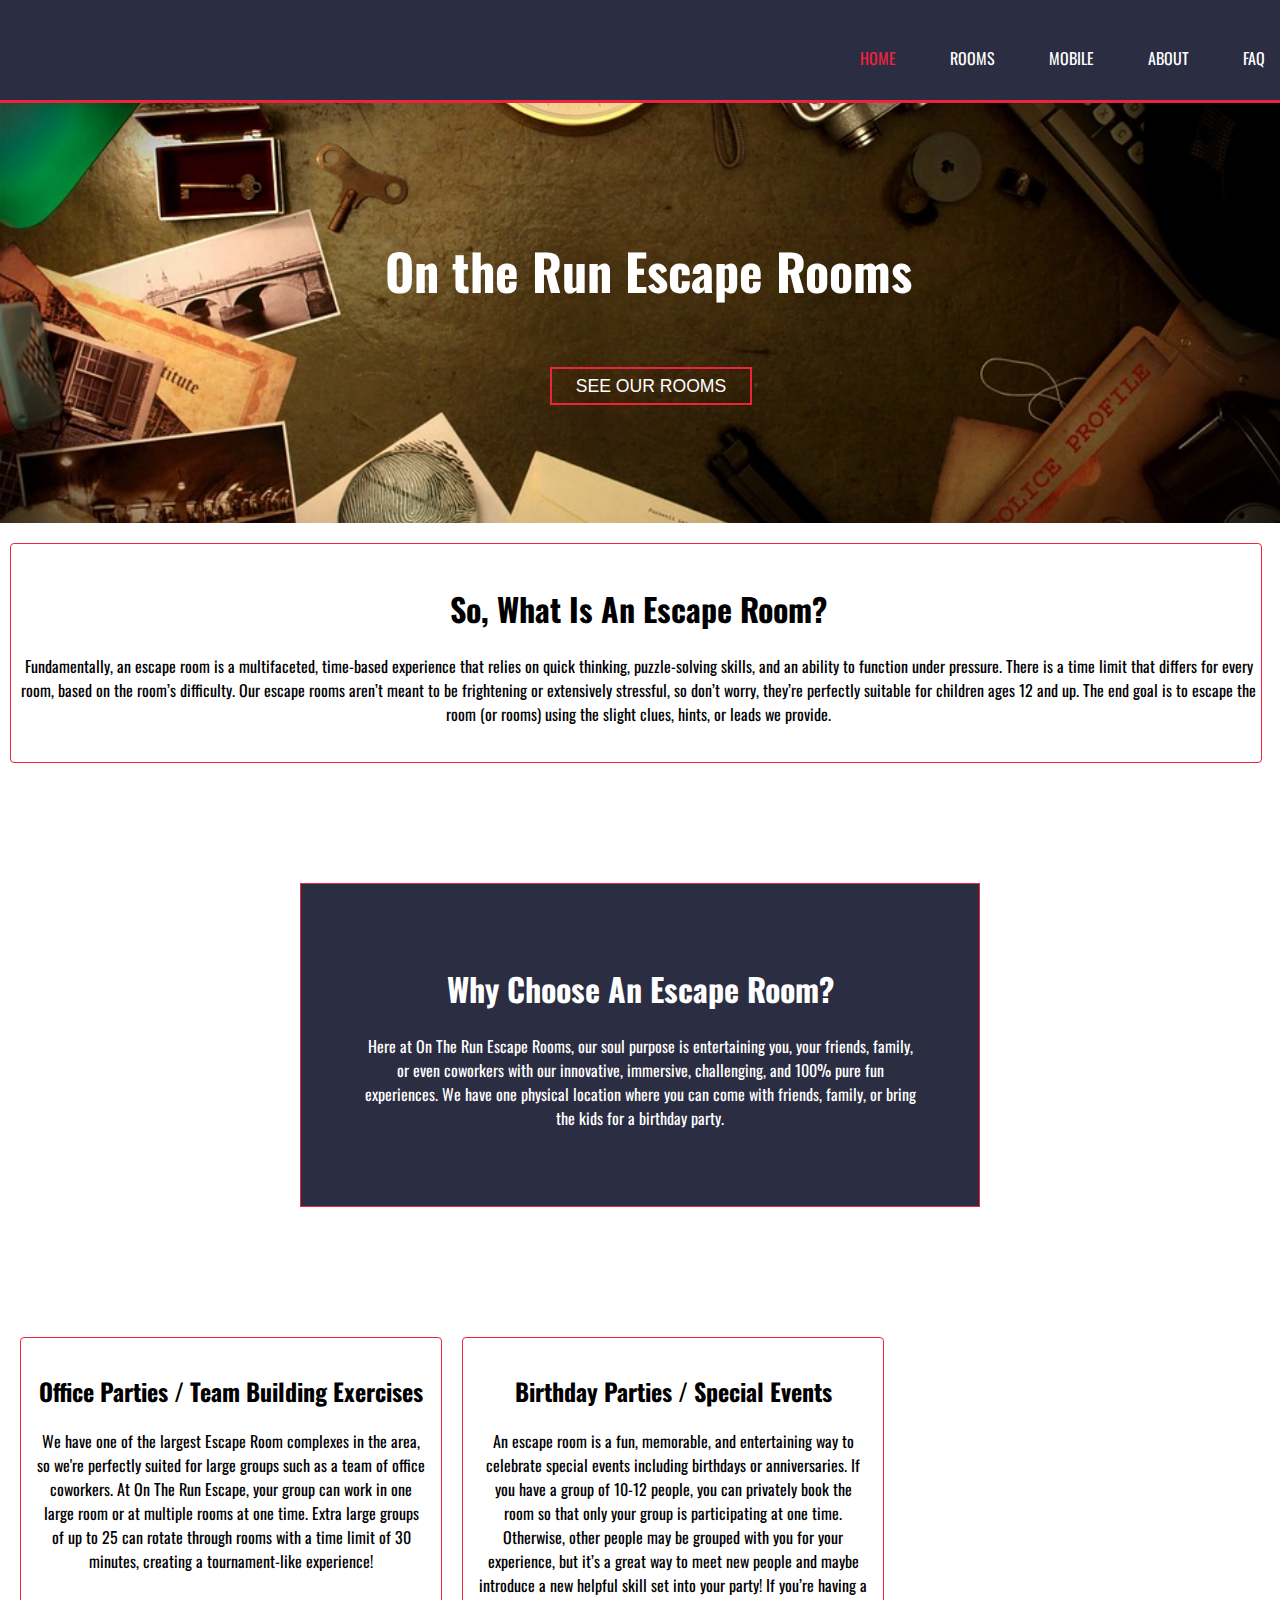
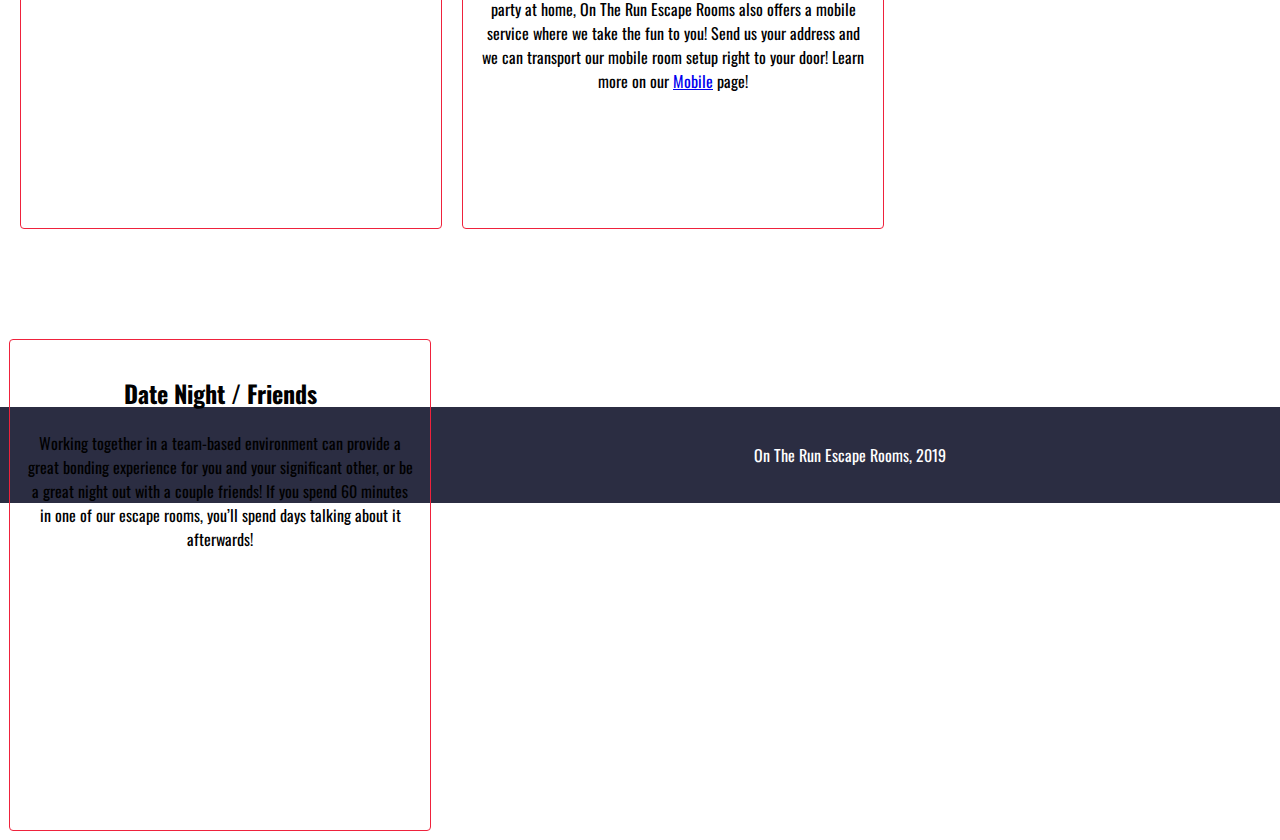
<file: index.html>
<!DOCTYPE html>
<html>
<head>
  <meta charset="utf-8">
  <meta name="viewport" content="width=device-width,initial-scale=1,maximum-scale=1,user-scalable=no">
  <meta http-equiv="X-UA-Compatible" content="IE=edge,chrome=1">
  <meta name="HandheldFriendly" content="true">
  <title>OTR Escape Rooms</title>
  <link rel="stylesheet" type="text/css" href="../css/main.css">
  <link href="https://fonts.googleapis.com/css?family=Fira=Sans|Quicksand|Oswald" rel="stylesheet">
  <link rel="icon" type="image/png" href="./img/lockclipart.png">
</head>

<body>
 <div class="header">
   <nav>
     <ul>
       <li><a class="current" href="index.html">home</a></li>
       <li><a href="rooms.html">Rooms</a></li>
       <li><a href="mobile.html">mobile</a></li>
       <li><a href="about.html">about</a></li>
       <li><a href="faq.html">faq</a></li>
     </ul>
   </nav>
 </div>

 <div class="container">
  <div class="title">
  <h1 id="title">On the Run Escape Rooms</h1>
   <button class="button button-accent"> <a href="rooms.html"> See our Rooms</a> </button>
  </div>
 </div>

   <div class="Main">
     <h1> So, What Is An Escape Room?</h1>
     <p>Fundamentally, an escape room is a multifaceted, time-based experience that relies on quick thinking, puzzle-solving skills, and an ability to function under pressure. There is a time limit that differs for every room, based on the room’s difficulty. Our escape rooms aren’t meant to be frightening or extensively stressful, so don’t worry, they’re perfectly suitable for children ages 12 and up. The end goal is to escape the room (or rooms) using the slight clues, hints, or leads we provide. </p>
   </div>

  <div class="columns">
   <div id="columnsintro">
    <h1>Why Choose An Escape Room?</h1>
    <p>Here at On The Run Escape Rooms, our soul purpose is entertaining you, your friends, family, or even coworkers with our innovative, immersive, challenging, and 100% pure fun experiences. We have one physical location where you can come with friends, family, or bring the kids for a birthday party.</p>
   </div>

   <div class="column1">
    <h2> Office Parties / Team Building Exercises  </h2>
    <p>We have one of the largest Escape Room complexes in the area, so we're perfectly suited for large groups such as a team of office coworkers. At On The Run Escape, your group can work in one large room or at multiple rooms at one time. Extra large groups of up to 25 can rotate through rooms with a time limit of 30 minutes, creating a tournament-like experience!</p>
   </div>

   <div class="column2">
    <h2> Birthday Parties / Special Events </h2>
    <p> An escape room is a fun, memorable, and entertaining way to celebrate special events including birthdays or anniversaries. If you have a group of 10-12 people, you can privately book the room so that only your group is participating at one time. Otherwise, other people may be grouped with you for your experience, but it’s a great way to meet new people and maybe introduce a new helpful skill set into your party! If you’re having a party at home, On The Run Escape Rooms also offers a mobile service where we take the fun to you! Send us your address and we can transport our mobile room setup right to your door! Learn more on our <a href="mobile.html">Mobile</a> page!</p>
   </div>


   <div class="column3">
    <h2> Date Night / Friends </h2>
    <p>Working together in a team-based environment can provide a great bonding experience for you and your significant other, or be a great night out with a couple friends! If you spend 60 minutes in one of our escape rooms, you’ll spend days talking about it afterwards!</p>
   </div>
  </div>

   <footer>
     <p>On The Run Escape Rooms, 2019</p>
   </footer>


</body>
</html>
</file>
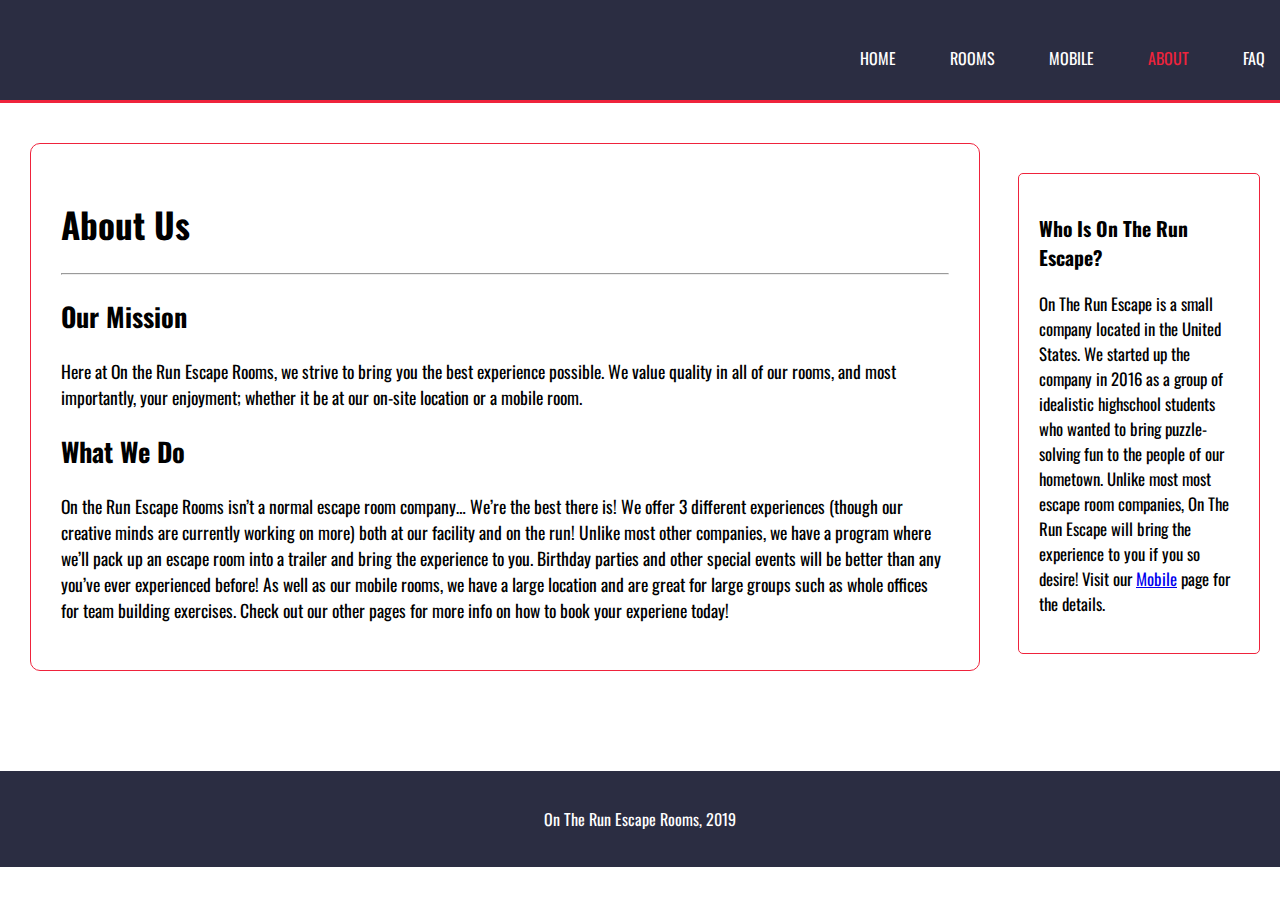
<file: about.html>
<!DOCTYPE html>
<html>
<head>
  <meta charset="utf-8">
  <title>OTRER | About</title>
  <link rel="stylesheet" type="text/css" href="./css/about.css">
  <link href="https://fonts.googleapis.com/css?family=Fira=Sans|Quicksand|Oswald" rel="stylesheet">
  <link rel="icon" type="image/png" href="./img/lockclipart.png">
</head>

<body>
 <div class="container">
   <nav>
     <ul>
       <li><a href="index.html">home</a></li>
       <li><a href="rooms.html">Rooms</a></li>
       <li><a href="mobile.html">mobile</a></li>
       <li><a class="current" href="about.html">about</a></li>
       <li><a href="faq.html">faq</a></li>
     </ul>
   </nav>

   <div class="sidebar">
      <h3>Who Is On The Run Escape?</h3>
      <p>On The Run Escape is a small company located in the United States. We started up the company in 2016 as a group of idealistic highschool students who wanted to bring puzzle-solving fun to the people of our hometown. Unlike most most escape room companies, On The Run Escape will bring the experience to you if you so desire! Visit our <a href="mobile.html">Mobile</a> page for the details.</p>
      </div>
   </div>

 <div class="about">
   <h1 id="page-title">About Us</h1> <hr>
   <h2>Our Mission</h2>
   <p>Here at On the Run Escape Rooms, we strive to bring you the best experience possible. We value quality in all of our rooms, and most importantly, your enjoyment; whether it be at our on-site location or a mobile room. </p>

 <h2>What We Do</h2>
 <p>On the Run Escape Rooms isn’t a normal escape room company… We’re the best there is! We offer 3 different experiences (though our creative minds are currently working on more) both at our facility and on the run! Unlike most other companies, we have a program where we’ll pack up an escape room into a trailer and bring the experience to you. Birthday parties and other special events will be better than any you’ve ever experienced before! As well as our mobile rooms, we have a large location and are great for large groups such as whole offices for team building exercises. Check out our other pages for more info on how to book your experiene today!</p>
</div>



  <footer>
   <p>On The Run Escape Rooms, 2019</p>
 </footer>

 </body>
</html>
</file>
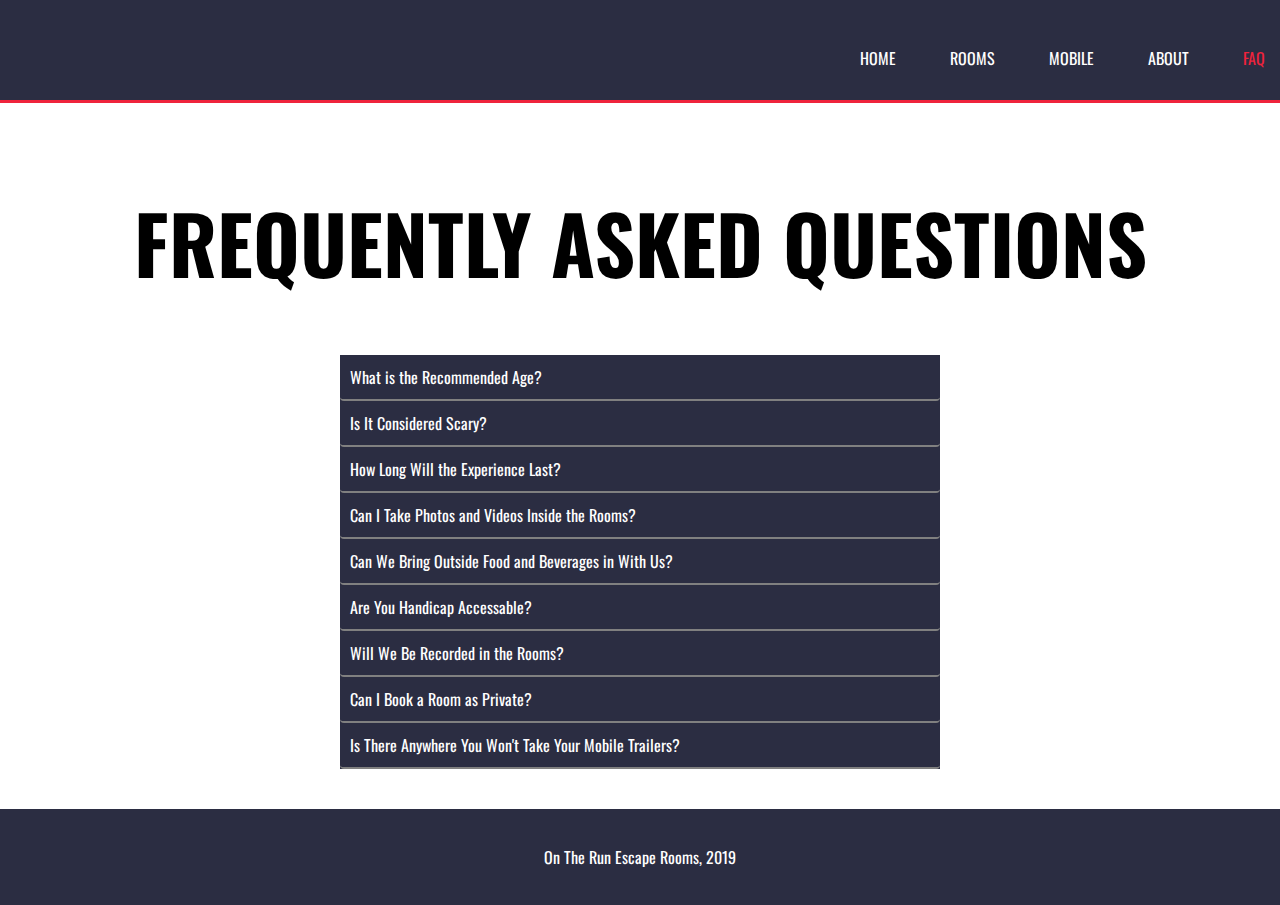
<file: faq.html>
<!DOCTYPE html>
<html>
<head>
  <meta charset="utf-8">
  <title>OTRER | FAQ</title>
  <link rel="stylesheet" type="text/css" href="./css/faq.css">
  <link href="https://fonts.googleapis.com/css?family=Fira=Sans|Quicksand|Oswald" rel="stylesheet">
  <link rel="icon" type="image/png" href="./img/lockclipart.png">
</head>

<body>
 <div class="container">
   <nav>
     <ul>
       <li><a href="index.html">home</a></li>
       <li><a href="rooms.html">Rooms</a></li>
       <li><a href="mobile.html">mobile</a></li>
       <li><a href="about.html">about</a></li>
       <li><a class="current" href="faq.html">faq</a></li>
     </ul>
   </nav>
  </div>

<h1 id="intro">Frequently Asked Questions</h1>

<div class="doc">
  <section id="menu1">
    <a href="#menu1">What is the Recommended Age?</a>
    <p>
 While nothing in our rooms are considered inappropriate, they are specifically designed for older teens and adults. Generally, they are for high school and up. Youth 14 and under must be accompanied by at least one (1) paying and participating adult. Children 12 and under will only be allowed in private rooms.</p>
</section>

    <section id="menu2">
        <a href="#menu2">Is It Considered Scary?</a>
        <p>
Our rooms were not created with the purpose of being scary, though they are fun and exhilarating, making it a great experience for adrenaline junkies!</p>
</section>

<section id="menu3">
  <a href="#menu3">How Long Will the Experience Last?</a>
  <p>
If you arrive on time, your escape-room experience will take 60 minutes or less, depending on whether you escape or not! This applies to both our mobile services and our location. Since there will be travel time on our end for our mobile services, we'll give you a phone call ahead of time so we can schedule properly.</p>
</section>

<section id="menu4">
  <a href="#menu4">Can I Take Photos and Videos Inside the Rooms?</a>
  <p>
Photography and video recordings are prohibited at all times within our rooms, including inside our mobile trailers. This means no cell phones, flip phones, cameras, etc. If you and your group want a picture together after you're done, our staff will be happy to help.</p>
</section>

<section id="menu5">
  <a href="#menu5">Can We Bring Outside Food and Beverages in With Us?</a>
  <p>
We do not allow and food or beverages in our rooms at any time. Although we provide bottles of water for our guests in the lobby, you may not take them in the rooms with you.</p>
</section>

<section id="menu6">
  <a href="#menu6">Are You Handicap Accessable?</a>
  <p>
Yes, our mobile rooms and our location are fully handicap accessible. For any questions or concerns surrounding the particular needs of yourself or others, please contact us and we'll be happy to help.</p>
</section>

<section id="menu7">
  <a href="#menu7">Will We Be Recorded in the Rooms?</a>
  <p>
Our cameras are purely to ensure your safety during your experience, and so our employees can keep track of how you’re doing in case you need a hint. The cameras provide a live video feed, but they do not save a recording of you. </p>
</section>

<section id="menu8">
  <a href="#menu8">Can I Book a Room as Private?</a>
  <p>
Yes, you can reserve rooms at our facility. Otherwise, we can't guarantee that your group will be the only ones in the rooms. It's a great experience for meeting new people! Since only one person is paying for the mobile rooms to come to a specific location, your party will be the only participants, no matter how many people there are. </p>
</section>

<section id="menu9">
  <a href="#menu9">Is There Anywhere You Won't Take Your Mobile Trailers?</a>
  <p>
There aren't many places that we won't take our mobile trailers. The only exceptions are apartment buildings, parks, and public locations (without the owner's consent.) Find out more about our mobile experience on our Mobile page!</p>
</section>
</div>
  
<footer>
  <p>On The Run Escape Rooms, 2019</p>
</footer>


</body>
</html>
</file>
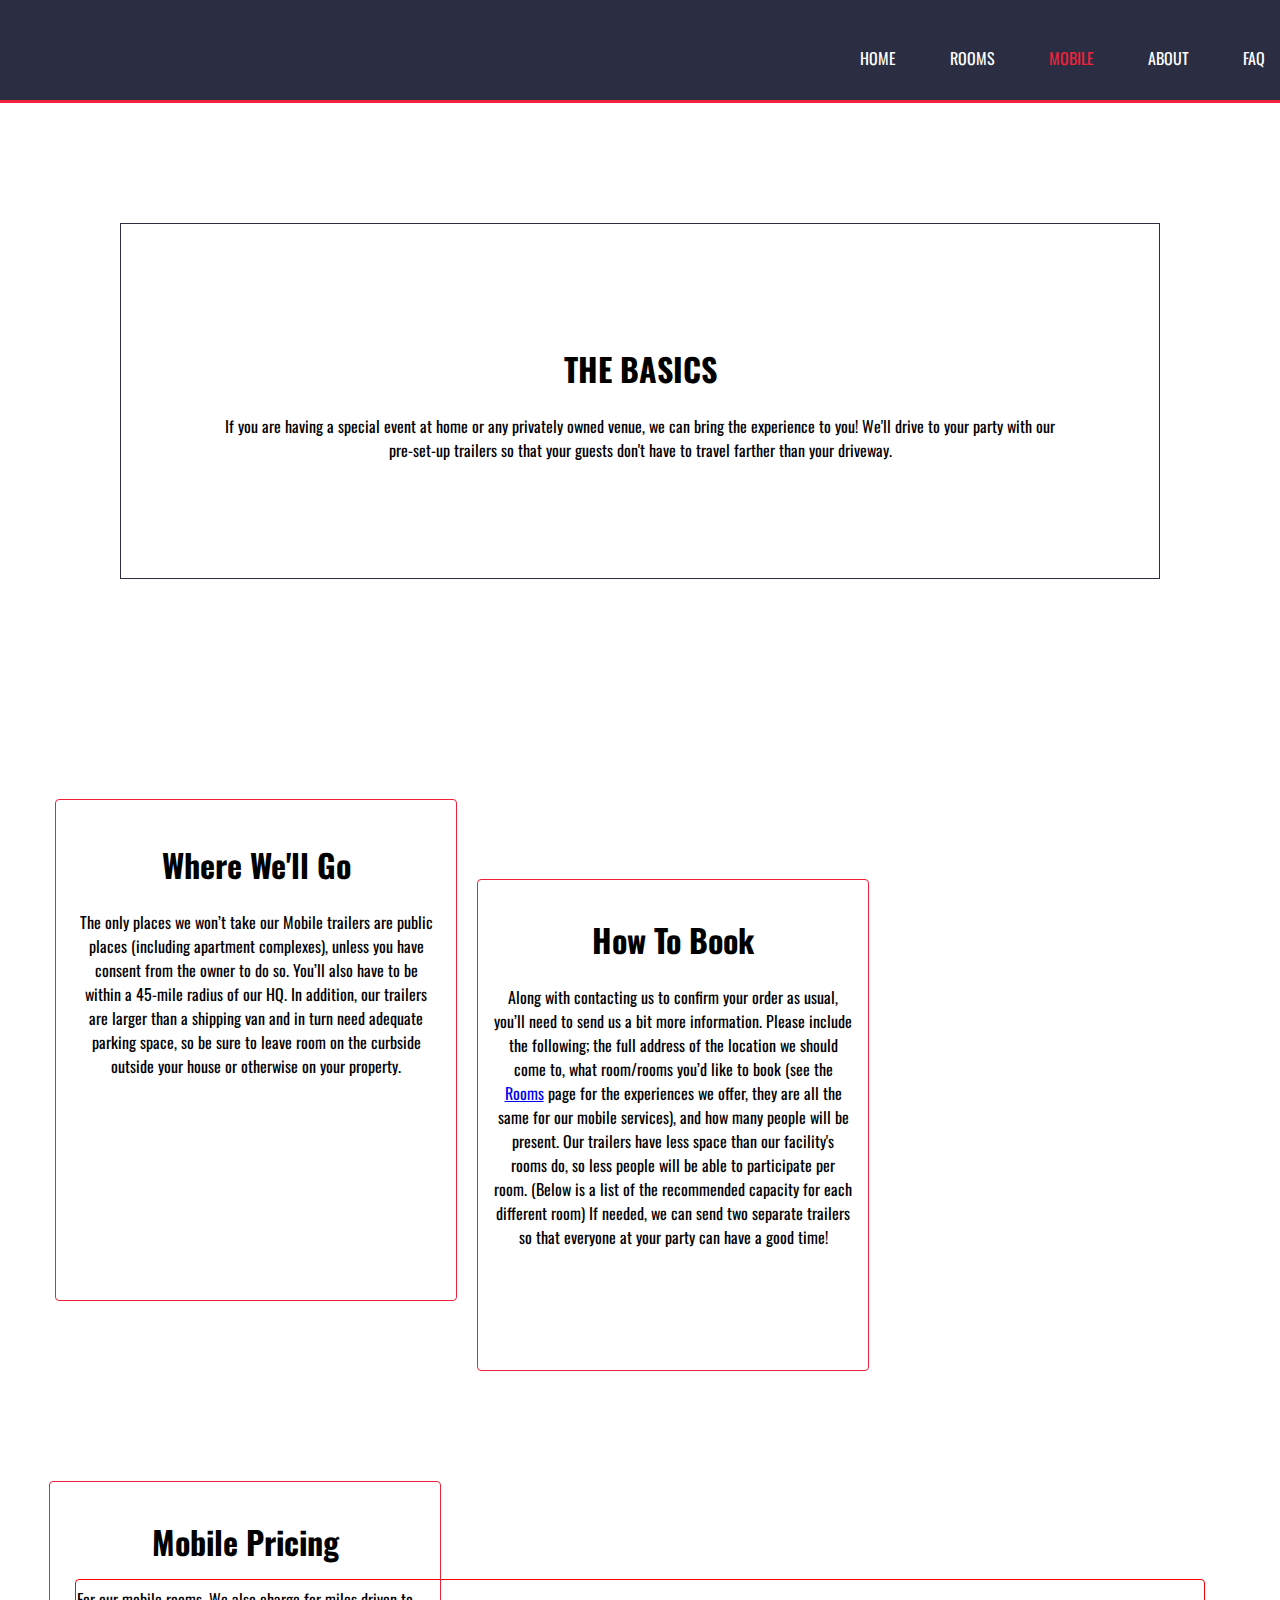
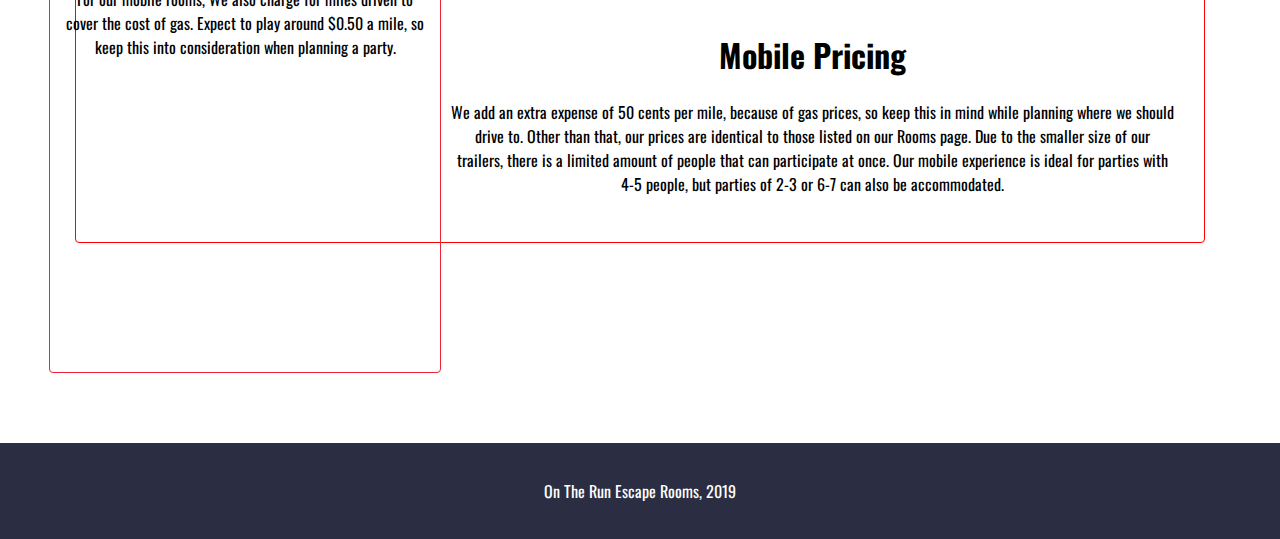
<file: mobile.html>
<!DOCTYPE html>
<html>
<head>
  <meta charset="utf-8">
  <title>OTRER | Mobile</title>
  <link rel="stylesheet" type="text/css" href="./css/mobile.css">
  <link href="https://fonts.googleapis.com/css?family=Fira=Sans|Quicksand|Oswald" rel="stylesheet">
  <link rel="icon" type="image/png" href="./img/lockclipart.png">
</head>

<body>
 <div class="container">
   <nav>
    <!-- <h1 id="header"><span>On The Run</span> Escape Rooms</h1>-->
     <ul>
       <li><a href="index.html">home</a></li>
       <li><a href="rooms.html">Rooms</a></li>
       <li><a class="current" href="mobile.html">mobile</a></li>
       <li><a href="about.html">about</a></li>
       <li><a href="faq.html">faq</a></li>
     </ul>
   </nav>
  </div>

<div class="intro">
   <h1 id="intro">THE BASICS</h1>
   <p>If you are having a special event at home or any privately owned venue, we can bring the experience to you! We'll drive to your party with our pre-set-up trailers so that your guests don't have to travel farther than your driveway.
</p>
  </div>
  
  <div class="body">
    <div class="column1">
     <h1> Where We'll Go</h1>
     <p>The only places we won’t take our Mobile trailers are public places (including apartment complexes), unless you have consent from the owner to do so. You’ll also have to be within a 45-mile radius of our HQ. In addition, our trailers are larger than a shipping van and in turn need adequate parking space, so be sure to leave room on the curbside outside your house or otherwise on your property.</p>
    </div>
      
    <div class="column2">
      <h1>How To Book</h1>
      <p>Along with contacting us to confirm your order as usual, you’ll need to send us a bit more information. Please include the following; the full address of the location we should come to, what room/rooms you’d like to book (see the <a href="rooms.html">Rooms</a> page for the experiences we offer, they are all the same for our mobile services), and how many people will be present. Our trailers have less space than our facility's rooms do, so less people will be able to participate per room. (Below is a list of the recommended capacity for each different room)  If needed, we can send two separate trailers so that everyone at your party can have a good time!</p>
    </div>
    
    <div class="column3">
     <h1>Mobile Pricing</h1>
     <p>For our mobile rooms, We also charge for miles driven to cover the cost of gas. Expect to play around $0.50 a mile, so keep this into consideration when planning a party.</p>
   </div>
  </div>
  
  <div class="pricing">
    <h1>Mobile Pricing</h1>
    <p>We add an extra expense of 50 cents per mile, because of gas prices, so keep this in mind while planning where we should drive to. Other than that, our prices are identical to those listed on our Rooms page. Due to the smaller size of our trailers, there is a limited amount of people that can participate at once. Our mobile experience is ideal for parties with 4-5 people, but parties of 2-3 or 6-7 can also be accommodated.</p>
  </div>
  
  <!----<div class="images">
  <img src="../img/sunset trailer tsa.jpg">
  <img src="../img/black truck graphic.png">
  <img src="../img/trailer4.jpg">
  </div>--->
    
  <footer>
    <p>On The Run Escape Rooms, 2019</p>
  </p>

</body>
</html>
</file>
<file: css/main.css>
/* global */

body{
  margin: 0;
  padding: 0;
  font-family: Oswald, sans-serif;
}

.button{
  display: inline-block;
  border: 2px solid;
  padding:  .5em 1.75em;
  margin-top: 2em;
  margin-left: 40%;
  background: none;
}

.button a{
  font-size: 1.1rem;
  text-decoration: none;
  text-transform: uppercase;
  color: #ffffff;
}

.button-accent{
  color: #EF233C;
  border-color: #EF233C;
}

.button-accent:hover,
.button-accent:focus{
  background-color: #EF233C;
  color: #232323;
}

 /* nav */

 nav{
   background: #2B2D42;
   color: #ffffff;
   padding-top: 30px;
   height: 70px;
   border-bottom: #EF233C 3px solid;
   width: 100%;
 }

 nav ul{
   list-style: none;
   text-decoration: none;
   padding-left: 820px;
 }

 nav ul li{
   text-transform: uppercase;
   display: inline-block;
   padding-left: 30px;
 }

 nav ul li a{
   padding: 10px;
   text-decoration: none;
   color: #FFFFFF;
   text-align: center;
 }

 nav ul li a:hover{
   font-weight: bold;
 }

  nav ul li a.current{
    color: #EF233C;
 }

/* Banner */

#title{
 font-size: 50px;
 text-align: center;
 margin-top: -30px;
}

.title{
  background-image: url(../img/escaperoom.jpg);
  padding: 10em;
  width: 76.25%;
  height: 100px;
  background-repeat: no-repeat;
  background-size: cover;
  background-position: center;
  color: #ffffff;
  margin-bottom: 0;
}

.header h1{
  text-align: center;
}

/* Body */

.Main{
 text-align: center;
 color: #000000;
 margin: 20px 10px 20px 10px;
 width: 96.5%;
 padding: 20px 5px 20px 10px;
 border: #EF233C 1px solid;
 border-radius: 4px;
}

#columnsintro{
  text-align: center;
  color: #ffffff;
  margin: 120px 300px 30px 300px;
  background-color: #2B2D42;
  border: 1px solid #EF233C;
  padding: 60px;
}

.column1 {
    float: left;
    width: 390px;
    border: 1px solid #EF223C;
    border-radius: 4px;
    text-align: left;
    padding: 15px;
    height: 460px;
    margin-right: 10px;
    margin-left: 20px;
    margin-top: 100px;
    text-align: center;
}

.column2 {
    float: left;
    width: 390px;
    border: 1px solid #EF223C;
    border-radius: 4px;
    padding: 15px;
    height: 460px;
    margin: 10px;
    margin-right: 10px;
    margin-top: 100px;
    text-align: center;
}

.column3 {
    float: left;
    width: 390px;
    border: 1px solid #EF223C;
    border-radius: 4px;
    padding: 15px;
    height: 460px;
    margin: 9px;
    margin-top: 100px;
    text-align: center;
}

/* footer */

footer{
  padding: 20px;
  margin-top: 800px;
  color: #ffffff;
  background-color: #2B2D42;
  text-align: center;
}


  /* Media Queries */
 @media only screen and (max-width: 768px){

   nav ul{
     padding-left: 15px;
   }
   
   nav ul li{
     padding-left: 15px;
   }

   #title{
     font-size: 30px;
   }

   .title{
     width: 45%;
   }

   .button{
     margin-left: 10%;
   }


  #columnsintro{
    float: none;
    text-align: center;
    margin: 10px;
  }

  footer{
    margin-top: 2000px;
  }
}
</file>
<file: css/about.css>
body{
  margin: 0;
  padding: 0;
  font-family: Oswald, sans-serif;
}


span{
  color: #EF233C;
}

 /* nav */

nav{
  background: #2B2D42;
  color: #ffffff;
  padding-top: 30px;
  min-height: 70px;
  border-bottom: #EF233C 3px solid;
  width: 100%;
}

nav ul{
  list-style: none;
  text-decoration: none;
  padding-left: 820px;
}

nav ul li{
  text-transform: uppercase;
  display: inline-block;
  padding-left: 30px;
}

nav ul li a{
  padding: 10px;
  text-decoration: none;
  color: #FFFFFF;
  text-align: center;
}

nav ul li a:hover{
  font-weight: bold;
}
 nav ul li a.current{
   color: #EF233C;
}

#header{
  float: left;
  padding-left: 35px;
  text-align: center;
}

.about{
 background-color: #FFFFFF;
 margin: 40px 300px 30px 30px;
 border: 1px solid #EF233C;
 border-radius: 10px;
 padding: 30px;
 font-size: 110%;
}

/* sidebar */

.sidebar{
 background-color: #FFFFFF;
 margin-right: 20px;
 margin-top: 70px;
 border: 1px solid #EF233C;
 border-radius: 5px;
 padding: 20px;
 font-size: 105%;
 float: right;
 width: 200px;
}



/* footer */

footer{
  padding: 20px;
  margin-top: 100px;
  color: #ffffff;
  background-color: #2B2D42;
  text-align: center;
}

/* Media */

@media(max-width: 768px){

body{
  float: none;
}

  nav ul{
    padding-left: 20px;
  }

  .sidebar{
    width: 85%;
    margin-left: 2000px;
  }

  .about{
    width: 100%;
  }

  footer{
    margin-top: 200px;
  }
}
</file>
<file: css/faq.css>
/* global */

body{
  margin: 0;
  padding: 0;
  font-family: Oswald, sans-serif;
}

span{
  color: #EF233C;
}

 /* nav */

nav{
  background: #2B2D42;
  color: #ffffff;
  padding-top: 30px;
  min-height: 70px;
  border-bottom: #EF233C 3px solid;
  width: 100%;
}

nav ul{
  list-style: none;
  text-decoration: none;
  padding-left: 820px;
}

nav ul li{
  text-transform: uppercase;
  display: inline-block;
  padding-left: 30px;
}

nav ul li a{
  padding: 10px;
  text-decoration: none;
  color: #FFFFFF;
  text-align: center;
}

nav ul li a:hover{
  font-weight: bold;
}

 nav ul li a.current{
   color: #EF233C;
}

/*body*/

#intro{
  font-size: 80px;
  text-transform: uppercase;
  text-align: center;
  margin-top: 80px;
}

#header{
  float: left;
  padding-left: 35px;
  text-align: center;
}

.doc{
  width: 600px;
  background: #2B2D42;
  margin: auto;
}

section p{
  overflow: hidden;
  max-height: 0em;
  padding: 0;
  margin: 0;
  text-align: justify;
  background: #ffffff;
}

section a{
text-decoration: none;
display: block;
text-align: left;
padding: 10px;
background: #2B2D42;
border-bottom: 2px solid gray;
border-radius: 4px;
color: white;
}

section:target p{
  max-height: 20em;
  padding: 10px;
}


/* footer */

footer{
  padding: 20px;
  margin-top: 40px;
  color: #ffffff;
  background-color: #2B2D42;
  text-align: center;
}

/* Media */

@media(max-width: 768px){

body{
  float: none;
}

  nav ul{
    float: left;
  }
</file>
<file: css/mobile.css>
/* global */

body{
  margin: 0;
  padding: 0;
  font-family: Oswald, sans-serif;
}

span{
  color: #EF233C;
}

hr{
  width: 90%;
}

 /* nav */

 nav{
   background: #2B2D42;
   color: #ffffff;
   padding-top: 30px;
   min-height: 70px;
   border-bottom: #EF233C 3px solid;
   width: 100%;
 }

 nav ul{
   list-style: none;
   text-decoration: none;
   padding-left: 820px;
 }

 nav ul li{
   text-transform: uppercase;
   display: inline-block;
   padding-left: 30px;
 }

 nav ul li a{
   padding: 10px;
   text-decoration: none;
   color: #FFFFFF;
   text-align: center;
 }

 nav ul li a:hover{
   font-weight: bold;
 }

  nav ul li a.current{
    color: #EF233C;
 }

 #header{
   float: left;
   padding-left: 35px;
   text-align: center;
   margin: 10px;
   display: inline-block;
 }

/* main */


.intro{
  text-align: center;
  padding: 100px;
  border: 1px solid #2B2D42;
  margin: 120px;
}

.body{
  text-align: center;
  margin: 40px;
  
}

.column1 {
    float: left;
    width: 360px;
    border: 1px solid #EF223C;
    border-radius: 4px;
    text-align: left;
    padding: 20px;
    height: 460px;
    margin-right: 10px;
    margin-left: 15px;
    margin-top: 100px;
    text-align: center;
}

.column2 {
    float: left;
    width: 360px;
    border: 1px solid #EF223C;
    border-radius: 4px;
    padding: 15px;
    height: 460px;
    margin: 10px;
    margin-right: 10px;
    margin-top: 180px;
    text-align: center;
}

.column3 {
    float: left;
    width: 360px;
    border: 1px solid #EF223C;
    border-radius: 4px;
    padding: 15px;
    height: 460px;
    margin: 9px;
    margin-top: 100px;
    text-align: center;
}

/*Pricing*/

.pricing{
  margin-top: 1000px;
  margin-left: 75px;
  margin-right: 75px;
  padding: 30px;
  border: 1px solid red;
  border-radius: 4px;
  text-align: center;
}

.images{
  dispay: inline-block;
}

images img{
  width: 50%;
}

/* footer */

footer{
  padding: 20px;
  margin-top: 200px;
  color: #ffffff;
  background-color: #2B2D42;
  text-align: center;
}

@media(max-width: 768px){

body{
  float: none;
  text-align: center;
}

  nav ul{
    padding-left: 20px;
  }
}
</file>
